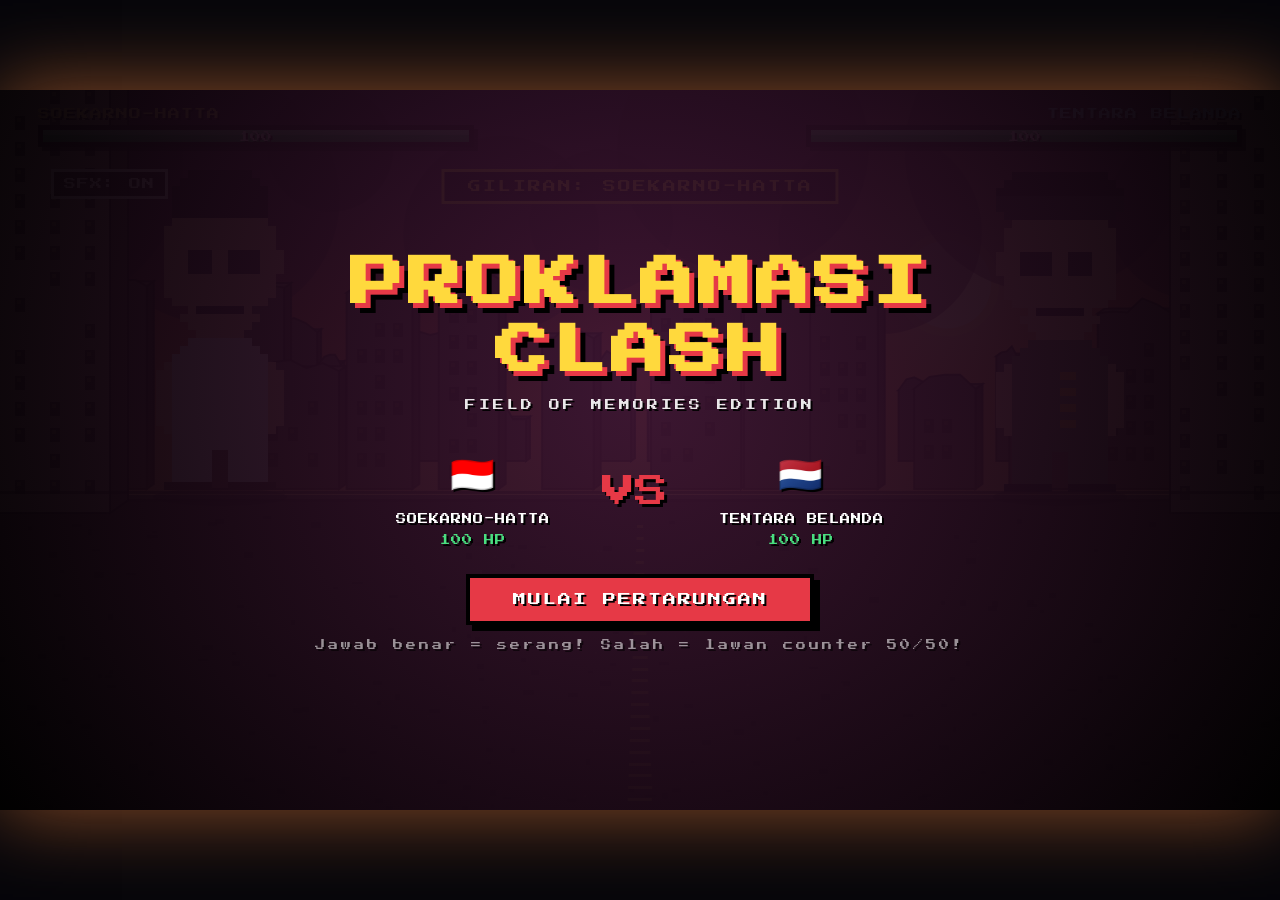
<file: index.html>
<!DOCTYPE html>
<html lang="id">
<head>
<meta charset="UTF-8">
<meta name="viewport" content="width=device-width, initial-scale=1.0">
<title>Proklamasi Clash v4</title>
<link rel="stylesheet" href="style.css">
</head>
<body>
<div id="wrap">
  <canvas id="cv" width="1280" height="720"></canvas>
  <div id="flashRed"></div>
  <div id="ui">
    <div class="hp-wrap p1"><div class="tag">SOEKARNO-HATTA</div><div class="bar-out"><div class="bar-in" id="hp1"></div><div class="hp-num" id="hp1n">100</div></div></div>
    <div class="hp-wrap p2"><div class="tag">TENTARA BELANDA</div><div class="bar-out"><div class="bar-in" id="hp2"></div><div class="hp-num" id="hp2n">100</div></div></div>
    <div id="turn" class="pulse">GILIRAN: SOEKARNO-HATTA</div>
    <div id="timer">15</div>
    <button id="muteBtn">SFX: ON</button>
    <div id="qPanel"><div id="qText"></div><div id="aGrid"></div></div>
    <div id="start">
      <h1>PROKLAMASI<br>CLASH</h1>
      <div class="sub">FIELD OF MEMORIES EDITION</div>
      <div class="vs-row">
        <div class="fgt"><span class="em">&#127470;&#127465;</span>SOEKARNO-HATTA<br><span class="hpnum">100 HP</span></div>
        <div class="vs-txt">VS</div>
        <div class="fgt"><span class="em">&#127475;&#127473;</span>TENTARA BELANDA<br><span class="hpnum">100 HP</span></div>
      </div>
      <button class="big-btn" id="startBtn">MULAI PERTARUNGAN</button>
      <div class="sub" style="opacity:.55;font-size:10px">Jawab benar = serang! Salah = lawan counter 50/50!</div>
    </div>
    <div id="over"><h2>PEMENANG</h2><div id="winName"></div><div id="winSub"></div><button class="y-btn" id="againBtn">MAIN LAGI</button></div>
  </div>
</div>
<script src="script.js"></script>
</body>
</html>
</file>
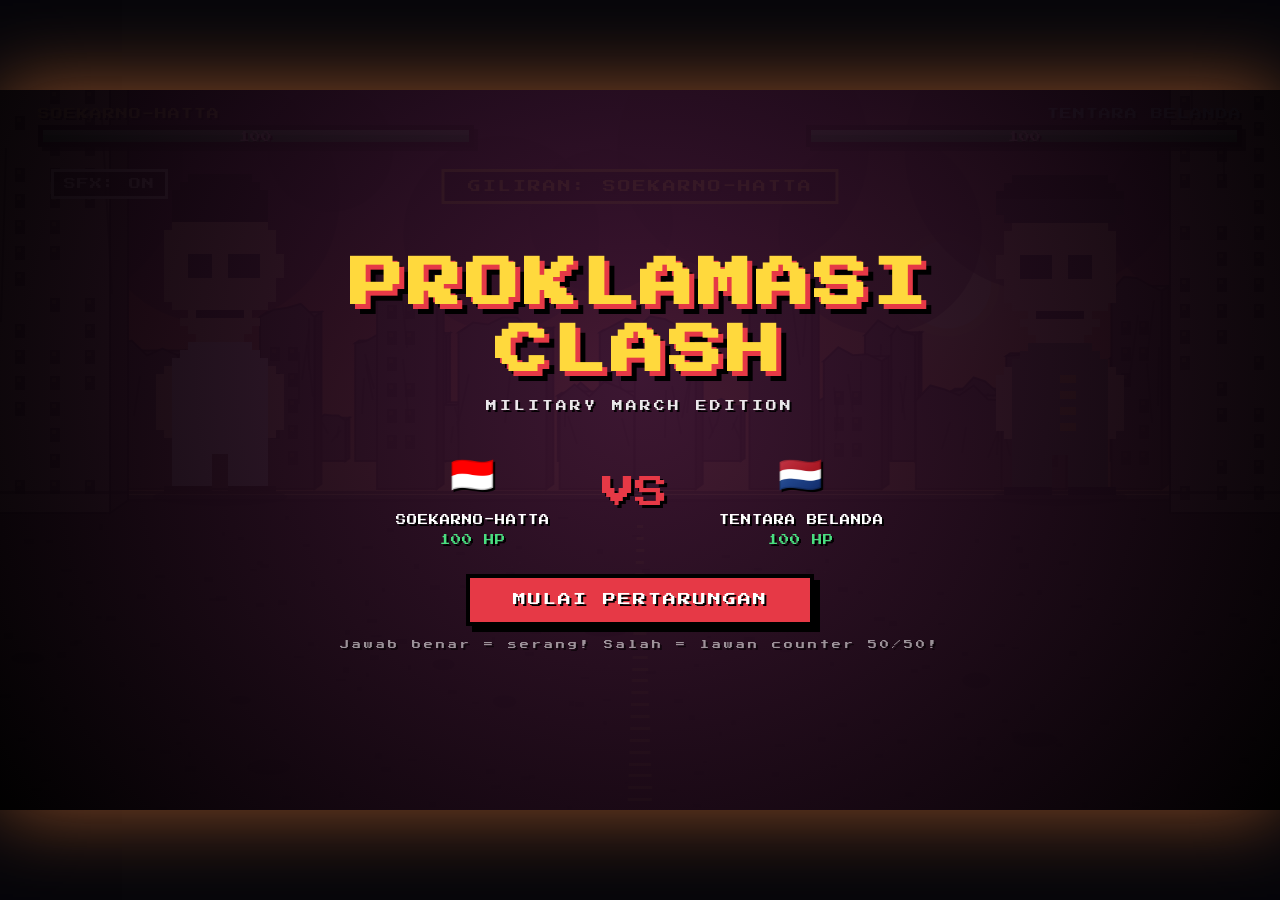
<file: Base.html>
<!DOCTYPE html>
<html lang="id">
<head>
<meta charset="UTF-8">
<title>Proklamasi Clash v3.1 - Military March</title>
<style>
@import url('https://fonts.googleapis.com/css2?family=Press+Start+2P&display=swap');
*{margin:0;padding:0;box-sizing:border-box;user-select:none;-webkit-tap-highlight-color:transparent}
html,body{height:100%;background:#05050a;overflow:hidden;font-family:'Press Start 2P',monospace;display:flex;align-items:center;justify-content:center}
#wrap{position:relative;width:min(100vw,calc(100vh*16/9));height:min(100vh,calc(100vw*9/16));background:#000;overflow:hidden;box-shadow:0 0 80px rgba(255,140,66,.55),inset 0 0 0 4px #000}
#cv{position:absolute;inset:0;width:100%;height:100%;image-rendering:pixelated}
#ui{position:absolute;inset:0;pointer-events:none;z-index:10}
.hp-wrap{position:absolute;top:2.5%;width:34%}
.hp-wrap.p1{left:3%}
.hp-wrap.p2{right:3%}
.tag{color:#fff;font-size:clamp(7px,.95vw,12px);text-shadow:2px 2px 0 #000;margin-bottom:5px;letter-spacing:1px}
.hp-wrap.p1 .tag{color:#FFE066}
.hp-wrap.p2 .tag{color:#87CEEB;text-align:right}
.bar-out{width:100%;height:clamp(16px,2.4vh,26px);background:#1a1a1a;border:clamp(3px,.4vw,5px) solid #000;box-shadow:4px 4px 0 rgba(0,0,0,.75),inset 0 0 0 2px #444;position:relative;overflow:hidden}
.bar-in{height:100%;width:100%;background:linear-gradient(to bottom,#4ade80,#22c55e 45%,#16a34a);transition:width .55s cubic-bezier(.4,0,.2,1);position:relative}
.bar-in::after{content:'';position:absolute;top:0;left:0;right:0;height:45%;background:rgba(255,255,255,.28)}
.bar-in.low{background:linear-gradient(to bottom,#f87171,#ef4444 45%,#dc2626)}
.hp-num{position:absolute;top:50%;left:50%;transform:translate(-50%,-50%);color:#fff;font-size:clamp(7px,.85vw,11px);text-shadow:2px 2px 0 #000;z-index:2}
#turn{position:absolute;top:11%;left:50%;transform:translateX(-50%);color:#FFD93D;font-size:clamp(7px,1vw,13px);text-shadow:3px 3px 0 #000;padding:clamp(5px,.9vh,11px) clamp(11px,1.8vw,24px);background:rgba(0,0,0,.82);border:3px solid #FFD93D;letter-spacing:2px;white-space:nowrap;transition:color .3s,border-color .3s}
@keyframes puls{0%,100%{transform:translateX(-50%) scale(1)}50%{transform:translateX(-50%) scale(1.05)}}
#turn.pulse{animation:puls 1s infinite}
#timer{position:absolute;top:11%;right:4%;color:#fff;font-size:clamp(9px,1.3vw,18px);text-shadow:3px 3px 0 #000;padding:6px 14px;background:rgba(0,0,0,.8);border:3px solid #fff;letter-spacing:2px;display:none}
#timer.active{display:block}
#timer.warn{color:#f87171;border-color:#f87171;animation:puls2 .5s infinite}
@keyframes puls2{0%,100%{transform:scale(1)}50%{transform:scale(1.12)}}
#muteBtn{position:absolute;top:11%;left:4%;background:rgba(0,0,0,.8);border:3px solid #fff;color:#fff;padding:6px 10px;font-family:inherit;font-size:clamp(8px,1vw,12px);cursor:pointer;pointer-events:auto;letter-spacing:1px;z-index:15}
#muteBtn.off{color:#666;border-color:#666}
#qPanel{position:absolute;bottom:3%;left:6%;right:6%;background:linear-gradient(to top,rgba(5,5,20,.985),rgba(5,5,20,.94));border:5px solid #FFD93D;padding:clamp(10px,1.6vh,18px) clamp(14px,2vw,26px);z-index:20;display:none;pointer-events:auto;box-shadow:0 -8px 24px rgba(0,0,0,.85),0 0 24px rgba(255,217,61,.35)}
#qPanel.on{display:block}
#qPanel.shake{animation:qshake .5s}
@keyframes qshake{0%,100%{transform:translateX(0)}20%{transform:translateX(-14px)}40%{transform:translateX(14px)}60%{transform:translateX(-10px)}80%{transform:translateX(10px)}}
#qText{color:#fff;font-size:clamp(10px,1.15vw,15px);line-height:1.8;margin-bottom:clamp(8px,1.3vh,14px);text-shadow:2px 2px 0 #000}
#aGrid{display:grid;grid-template-columns:1fr 1fr;gap:clamp(6px,.85vw,11px)}
.abtn{background:#2a2a4a;border:3px solid #555;color:#fff;padding:clamp(10px,1.5vh,16px) clamp(12px,1.4vw,20px);font-family:inherit;font-size:clamp(10px,1.15vw,15px);text-align:left;cursor:pointer;transition:all .12s;text-shadow:1px 1px 0 #000;box-shadow:4px 4px 0 rgba(0,0,0,.6);line-height:1.5;min-height:clamp(40px,5.5vh,58px)}
.abtn:hover:not(:disabled){background:#3a3a6a;border-color:#FFD93D;transform:translate(-2px,-2px);box-shadow:6px 6px 0 rgba(0,0,0,.6)}
.abtn:disabled{cursor:default}
.abtn.ok{background:#16a34a!important;border-color:#4ade80!important;box-shadow:0 0 22px rgba(74,222,128,.7)!important}
.abtn.no{background:#dc2626!important;border-color:#f87171!important}
#start{position:absolute;inset:0;background:radial-gradient(circle at 50% 40%,rgba(60,20,50,.94),rgba(0,0,0,.98));display:flex;flex-direction:column;align-items:center;justify-content:center;z-index:30;text-align:center;gap:clamp(8px,1.6vh,18px);pointer-events:auto;padding:20px}
#start h1{color:#FFD93D;font-size:clamp(22px,4.2vw,56px);letter-spacing:4px;text-shadow:5px 5px 0 #E63946,10px 10px 0 #000;line-height:1.25;animation:bob 2.2s ease-in-out infinite}
@keyframes bob{0%,100%{transform:translateY(0)}50%{transform:translateY(-8px)}}
.sub{color:#fff;font-size:clamp(7px,.85vw,11px);letter-spacing:3px;text-shadow:2px 2px 0 #000;opacity:.9}
.vs-row{display:flex;gap:clamp(20px,4vw,60px);align-items:center;margin:clamp(4px,1vh,12px) 0}
.vs-row .vs-txt{color:#E63946;font-size:clamp(18px,2.6vw,34px);text-shadow:3px 3px 0 #000;animation:shake .9s infinite}
@keyframes shake{0%,100%{transform:rotate(-6deg) scale(1)}50%{transform:rotate(6deg) scale(1.12)}}
.fgt{color:#fff;font-size:clamp(7px,.8vw,11px);line-height:2;text-shadow:2px 2px 0 #000;letter-spacing:1px}
.fgt .em{font-size:clamp(20px,2.8vw,36px);display:block;margin-bottom:4px}
.fgt .hpnum{color:#4ade80}
.big-btn,.y-btn{background:#E63946;border:4px solid #000;color:#fff;padding:clamp(11px,1.7vh,19px) clamp(22px,3.3vw,44px);font-family:inherit;font-size:clamp(9px,1.05vw,13px);cursor:pointer;letter-spacing:2px;box-shadow:6px 6px 0 #000;transition:all .12s;text-shadow:2px 2px 0 #000}
.big-btn:hover{transform:translate(-2px,-2px);box-shadow:8px 8px 0 #000;background:#f04a58}
#over{position:absolute;inset:0;background:rgba(0,0,0,.92);display:none;flex-direction:column;align-items:center;justify-content:center;z-index:40;text-align:center;gap:clamp(8px,1.6vh,20px);pointer-events:auto;padding:20px}
#over.on{display:flex}
#over h2{color:#FFD93D;font-size:clamp(14px,2vw,28px);letter-spacing:4px;text-shadow:4px 4px 0 #000;animation:bob 1.5s infinite}
#winName{color:#4ade80;font-size:clamp(18px,3vw,42px);letter-spacing:4px;text-shadow:4px 4px 0 #000;margin:clamp(4px,1vh,14px) 0}
#winSub{color:#fff;font-size:clamp(7px,.8vw,11px);letter-spacing:2px;text-shadow:2px 2px 0 #000;opacity:.85}
.y-btn{background:#FFD93D;color:#000}
.y-btn:hover{transform:translate(-2px,-2px);box-shadow:8px 8px 0 #000;background:#ffe066}
.dmg{position:absolute;color:#ff4444;font-size:clamp(18px,2.4vw,32px);font-weight:bold;text-shadow:3px 3px 0 #000,-1px -1px 0 #000;pointer-events:none;z-index:25;animation:flt 1.15s ease-out forwards;transform:translateX(-50%)}
@keyframes flt{0%{opacity:1;transform:translateX(-50%) translateY(0) scale(1) rotate(-8deg)}20%{transform:translateX(-50%) translateY(-24px) scale(1.4) rotate(6deg)}100%{opacity:0;transform:translateX(-50%) translateY(-120px) scale(1.5)}}
.fb{position:absolute;top:38%;left:50%;transform:translate(-50%,-50%);font-size:clamp(18px,2.4vw,34px);font-weight:bold;pointer-events:none;z-index:25;animation:fbp 1.35s ease-out forwards;letter-spacing:3px;text-shadow:4px 4px 0 #000;white-space:nowrap}
@keyframes fbp{0%{opacity:0;transform:translate(-50%,-50%) scale(.3) rotate(-10deg)}20%{opacity:1;transform:translate(-50%,-50%) scale(1.4) rotate(5deg)}100%{opacity:0;transform:translate(-50%,-50%) scale(1.5)}}
#flashRed{position:absolute;inset:0;background:#ff0000;opacity:0;pointer-events:none;z-index:22;transition:opacity .1s}
</style>
</head>
<body>
<div id="wrap">
  <canvas id="cv" width="1280" height="720"></canvas>
  <div id="flashRed"></div>
  <div id="ui">
    <div class="hp-wrap p1"><div class="tag">SOEKARNO-HATTA</div><div class="bar-out"><div class="bar-in" id="hp1"></div><div class="hp-num" id="hp1n">100</div></div></div>
    <div class="hp-wrap p2"><div class="tag">TENTARA BELANDA</div><div class="bar-out"><div class="bar-in" id="hp2"></div><div class="hp-num" id="hp2n">100</div></div></div>
    <div id="turn" class="pulse">GILIRAN: SOEKARNO-HATTA</div>
    <div id="timer">15</div>
    <button id="muteBtn">SFX: ON</button>
    <div id="qPanel"><div id="qText"></div><div id="aGrid"></div></div>
    <div id="start">
      <h1>PROKLAMASI<br>CLASH</h1>
      <div class="sub">MILITARY MARCH EDITION</div>
      <div class="vs-row">
        <div class="fgt"><span class="em">&#127470;&#127465;</span>SOEKARNO-HATTA<br><span class="hpnum">100 HP</span></div>
        <div class="vs-txt">VS</div>
        <div class="fgt"><span class="em">&#127475;&#127473;</span>TENTARA BELANDA<br><span class="hpnum">100 HP</span></div>
      </div>
      <button class="big-btn" id="startBtn">MULAI PERTARUNGAN</button>
      <div class="sub" style="opacity:.55;font-size:clamp(6px,.7vw,9px)">Jawab benar = serang! Salah = lawan counter 50/50!</div>
    </div>
    <div id="over"><h2>PEMENANG</h2><div id="winName"></div><div id="winSub"></div><button class="y-btn" id="againBtn">MAIN LAGI</button></div>
  </div>
</div>
<script>
/* ============ PIXEL DATA ============ */
const PAL={'.':null,'k':'#0a0a0a','K':'#2a2a2a','s':'#F5C28B','e':'#1a1a1a','w':'#FFFFFF','g':'#5B6E4A','G':'#2E3A22','y':'#D4A017','b':'#3A2410'};
const PIX_SOEK=["......kkkkkkkk......",".....kkkkkkkkkk.....","....kkkkkkkkkkkk....","....kkkkkkkkkkkk....","....kkkkkkkkkkkk....","....kkkkkkkkkkkk....","....ssssssssssss....","...ssssssssssssss...","...ssssssssssssss...","...ssssssssssssss...","...ssseeesseeeesss...","...ssseeesseeeesss...","...ssseeesseeeesss...","...ssssssssssssss...","...ssssssssssssss...","...ssssssssssssss...","....ssssssssssss....","......skkkkkks......",".....ssssssssss.....","......ssssssss......",".......ssssss.......","......wwwwwwww......",".....wwwwwwwwww.....","....wwwwwwwwwwww....","...swwwwwwwwwwwws...","..sswwwwwwwwwwwwss..","..sswwwwwwwwwwwwss..","..sswwwwwwwwwwwwss..","..sswwwwwwwwwwwwss..","..sswwwwwwwwwwwwss..","..sswwwwwwwwwwwwss..","..sswwwwwwwwwwwwss..","...swwwwwwwwwwwws...","....wwwwwwwwwwww....","....wwwwwwwwwwww....","....wwwww..wwwww....","....wwwww..wwwww....","....wwwww..wwwww....","....wwwww..wwwww....","...bbbbbb..bbbbbb..."];
const PIX_DUTCH=["....kkkkkkkkkkkk....","...kkkkkkkkkkkkkk...","..kkkkkkkkkkkkkkkk..","..KKKKKKKKKKKKKKKK..","..KKKKKKKKKKKKKKKK..","...KKKKKKKKKKKKKK...","....ssssssssssss....","...ssssssssssssss...","...ssssssssssssss...","...ssssssssssssss...","...ssseeesseeeesss...","...ssseeesseeeesss...","...ssseeesseeeesss...","...ssssssssssssss...","...ssssssssssssss...","...ssssssssssssss...","....ssssssssssss....","......skkkkkks......",".....ssssssssss.....","......ssssssss......",".......ssssss.......","......gggggggg......",".....gggggggggg.....","....gggggggggggg....","...sggggggggggggs...","..ssggggyyggggggss..","..ssggggggggggggss..","..ssggggyyggggggss..","..ssggggggggggggss..","..ssggggyyggggggss..","..ssggggggggggggss..","..ssggggyyggggggss..","...sggggggggggggs...","....gggggggggggg....","....gggggggggggg....","....ggggg..ggggg....","....ggggg..ggggg....","....ggggg..ggggg....","....ggggg..ggggg....","...kkkkkk..kkkkkk..."];

const QUESTIONS=[
{q:"Pancasila disahkan sebagai dasar negara Indonesia pada tanggal...",ok:"18 Agustus 1945",no:["17 Agustus 1945","1 Juni 1945","1 Oktober 1945"]},
{q:"Siapa yang mengusulkan nama 'Pancasila' pada sidang BPUPKI 1 Juni 1945?",ok:"Ir. Soekarno",no:["Moh. Yamin","Soepomo","Moh. Hatta"]},
{q:"BPUPKI adalah singkatan dari...",ok:"Badan Penyelidik Usaha Persiapan Kemerdekaan Indonesia",no:["Badan Pengurus Usaha Pembangunan Kemerdekaan Indonesia","Badan Penyelidik UUD Proklamasi Kemerdekaan Indonesia","Badan Pertimbangan Usul Presiden Kemerdekaan Indonesia"]},
{q:"Berapa jumlah sila dalam Pancasila?",ok:"5",no:["3","4","6"]},
{q:"Bunyi sila ke-3 Pancasila adalah...",ok:"Persatuan Indonesia",no:["Kemanusiaan yang adil dan beradab","Ketuhanan Yang Maha Esa","Keadilan sosial bagi seluruh rakyat Indonesia"]},
{q:"UUD 1945 disahkan sebagai konstitusi Indonesia pada tanggal...",ok:"18 Agustus 1945",no:["17 Agustus 1945","1 Juni 1945","22 Juni 1945"]},
{q:"Siapa presiden pertama Republik Indonesia?",ok:"Ir. Soekarno",no:["Moh. Hatta","Soeharto","B.J. Habibie"]},
{q:"Siapa wakil presiden pertama Republik Indonesia?",ok:"Moh. Hatta",no:["Adam Malik","Sri Sultan HB IX","Soeharto"]},
{q:"Semboyan bangsa Indonesia adalah...",ok:"Bhinneka Tunggal Ika",no:["Tut Wuri Handayani","Jalesveva Jayamahe","Rawe-rawe rantas"]},
{q:"Siapa yang membacakan teks Proklamasi Kemerdekaan?",ok:"Ir. Soekarno",no:["Moh. Hatta","Sayuti Melik","Ahmad Soebardjo"]},
{q:"Proklamasi Kemerdekaan dibacakan di...",ok:"Jl. Pegangsaan Timur No. 56",no:["Istana Merdeka","Jl. Menteng No. 31","Gedung Joang 45"]},
{q:"Amandemen UUD 1945 dilakukan sebanyak berapa kali?",ok:"4 kali",no:["2 kali","3 kali","5 kali"]},
{q:"Lembaga yang berwenang mengubah UUD 1945 adalah...",ok:"MPR",no:["DPR","Presiden","Mahkamah Konstitusi"]},
{q:"Sila ke-4 Pancasila dilambangkan dengan...",ok:"Kepala Banteng",no:["Pohon Beringin","Padi dan Kapas","Bintang"]},
{q:"Lambang sila pertama Pancasila adalah...",ok:"Bintang",no:["Rantai","Beringin","Banteng"]},
{q:"Trias Politika membagi kekuasaan negara menjadi...",ok:"3 cabang",no:["2 cabang","4 cabang","5 cabang"]},
{q:"Lembaga negara yang berwenang membuat undang-undang adalah...",ok:"DPR",no:["MPR","Presiden","MA"]},
{q:"HAM adalah singkatan dari...",ok:"Hak Asasi Manusia",no:["Hak Asasi Masyarakat","Hukum Asasi Manusia","Hubungan Antar Manusia"]},
{q:"Wawasan Nusantara adalah cara pandang bangsa Indonesia tentang...",ok:"Diri dan tanah airnya",no:["Dunia internasional","Perekonomian global","Kebudayaan asing"]},
{q:"Kedaulatan NKRI berada di tangan...",ok:"Rakyat",no:["Presiden","MPR","TNI"]},
{q:"Bunyi sila ke-5 Pancasila adalah...",ok:"Keadilan sosial bagi seluruh rakyat Indonesia",no:["Persatuan Indonesia","Kemanusiaan yang adil dan beradab","Ketuhanan Yang Maha Esa"]},
{q:"PPKI adalah singkatan dari...",ok:"Panitia Persiapan Kemerdekaan Indonesia",no:["Panitia Pengawas Kemerdekaan Indonesia","Panitia Pemilihan Kemerdekaan Indonesia","Panitia Pembela Kemerdekaan Indonesia"]},
{q:"Konstitusi pertama Indonesia adalah...",ok:"UUD 1945",no:["UUD RIS","UUDS 1950","Konstitusi RIS"]},
{q:"Pemilu pertama di Indonesia dilaksanakan pada tahun...",ok:"1955",no:["1945","1950","1960"]},
{q:"Bhinneka Tunggal Ika berasal dari bahasa...",ok:"Jawa Kuno",no:["Sanskerta","Melayu Kuno","Kawi Modern"]},
{q:"Siapa yang mengetik naskah Proklamasi Kemerdekaan?",ok:"Sayuti Melik",no:["Ahmad Soebardjo","Sukarni","B.M. Diah"]},
{q:"Naskah Proklamasi dirumuskan di rumah...",ok:"Laksamana Maeda",no:["Ir. Soekarno","Moh. Hatta","Ahmad Soebardjo"]},
{q:"Sidang pertama BPUPKI membahas tentang...",ok:"Dasar negara Indonesia",no:["Bentuk pemerintahan","Wilayah negara","Sistem ekonomi"]},
{q:"BPUPKI dibentuk oleh pemerintah...",ok:"Jepang",no:["Belanda","Inggris","Amerika"]},
{q:"Sila ke-2 Pancasila dilambangkan dengan...",ok:"Rantai",no:["Bintang","Beringin","Padi dan Kapas"]},
{q:"Bentuk negara Indonesia adalah...",ok:"Kesatuan (Unitaris)",no:["Serikat (Federal)","Konfederasi","Kerajaan"]},
{q:"Siapa yang pertama kali mengibarkan bendera Merah Putih setelah Proklamasi?",ok:"Latief Hendraningrat & Suhud",no:["Ir. Soekarno & Moh. Hatta","Sayuti Melik & Sukarni","Ahmad Soebardjo & B.M. Diah"]},
{q:"Makna alinea pertama Pembukaan UUD 1945 adalah...",ok:"Kemerdekaan adalah hak segala bangsa",no:["Tujuan negara Indonesia","Bentuk negara Indonesia","Dasar negara Indonesia"]},
{q:"Lembaga negara yang menguji undang-undang terhadap UUD adalah...",ok:"Mahkamah Konstitusi",no:["Mahkamah Agung","DPR","MPR"]},
{q:"Demokrasi Pancasila bersumber pada...",ok:"Nilai-nilai Pancasila",no:["Ideologi liberal","Ideologi komunis","Ideologi sosialis"]}
];

const cv=document.getElementById('cv'),ctx=cv.getContext('2d');
ctx.imageSmoothingEnabled=false;
const W=1280,H=720,GROUND_Y=Math.floor(H*0.56);

function makePixel(pixels,scale){
  const w=pixels[0].length*scale,h=pixels.length*scale;
  const c=document.createElement('canvas');c.width=w;c.height=h;
  const cx=c.getContext('2d');cx.imageSmoothingEnabled=false;
  for(let y=0;y<pixels.length;y++)for(let x=0;x<pixels[y].length;x++){
    const col=PAL[pixels[y][x]];
    if(col){cx.fillStyle=col;cx.fillRect(x*scale,y*scale,scale,scale);}
  }
  return c;
}
function flipCanvas(src){
  const c=document.createElement('canvas');c.width=src.width;c.height=src.height;
  const cx=c.getContext('2d');cx.imageSmoothingEnabled=false;
  cx.translate(src.width,0);cx.scale(-1,1);cx.drawImage(src,0,0);return c;
}
const SCL=8;
const SOEK_IMG=makePixel(PIX_SOEK,SCL),DUTCH_IMG=flipCanvas(makePixel(PIX_DUTCH,SCL));
const SOEK_W=SOEK_IMG.width,SOEK_H=SOEK_IMG.height,DUTCH_W=DUTCH_IMG.width,DUTCH_H=DUTCH_IMG.height;
const SOEK_X=140,DUTCH_X=W-140-DUTCH_W,SOEK_Y=GROUND_Y-SOEK_H,DUTCH_Y=GROUND_Y-DUTCH_H;

/* ====================================================
   AUDIO ENGINE — MILITARY MARCH
   ==================================================== */
let AC=null,musicOn=false,sfxOn=true,masterGain=null,musicGain=null;
let melodyNextTime=0,melodyIdx=0,marchNextBeat=0,marchBeatCount=0;
let melodyTimeout=null,drumTimeout=null;
const MARCH_BEAT=0.5;
const SCALE={'E4':329.63,'Fs4':369.99,'G3':196.00,'A3':220.00,'B3':246.94,'C4':261.63,'D4':293.66,'G4':392.00,'A4':440.00,'B4':493.88,'C5':523.25,'D5':587.33,'E5':659.25,'Fs5':739.99,'G5':783.99};
const MARCH_NOTES=[
['G4',1],['G4',1],['A4',1],['B4',1],['C5',2],['B4',1],['A4',1],['B4',1],['A4',1],['G4',2],['A4',4],
['D5',1],['C5',1],['B4',1],['A4',1],['G4',2],['A4',2],['B4',1],['C5',1],['D5',2],['G4',4],
['G4',1],['G4',1],['A4',1],['B4',1],['C5',2],['B4',1],['A4',1],['B4',1],['A4',1],['G4',2],['A4',4],
['D5',1],['C5',1],['B4',1],['A4',1],['G4',2],['A4',2],['B4',1],['C5',1],['D5',2],['G4',4],
['D5',1],['D5',1],['E5',1],['Fs5',1],['G5',2],['Fs5',1],['E5',1],['Fs5',1],['E5',1],['D5',1],['C5',1],['D5',4],
['E5',1],['D5',1],['C5',1],['B4',1],['C5',2],['D5',2],['E5',1],['D5',1],['C5',1],['B4',1],['G4',4],
['G4',1],['G4',1],['A4',1],['B4',1],['C5',2],['B4',1],['A4',1],['B4',1],['A4',1],['G4',2],['A4',4],
['D5',1],['C5',1],['B4',1],['A4',1],['G4',2],['A4',2],['B4',1],['C5',1],['D5',2],['G4',4]
];
const THIRD_BELOW={'G4':'E4','A4':'Fs4','B4':'G4','C5':'A4','D5':'B4','E5':'C5','Fs5':'D5','G5':'E5'};

function initAudio(){
  if(AC)return;
  try{AC=new(window.AudioContext||window.webkitAudioContext)();}catch(e){return;}
  masterGain=AC.createGain();masterGain.gain.value=0.9;masterGain.connect(AC.destination);
  musicGain=AC.createGain();musicGain.gain.value=0.55;musicGain.connect(masterGain);
}
function tone(freq,dur,start,type,vol,dest){
  if(!AC)return;
  const o=AC.createOscillator(),g=AC.createGain();
  o.type=type||'square';o.frequency.value=freq;
  g.gain.setValueAtTime(0,start);
  g.gain.linearRampToValueAtTime(vol,start+0.015);
  g.gain.setValueAtTime(vol,start+dur*0.7);
  g.gain.exponentialRampToValueAtTime(0.001,start+dur);
  o.connect(g);g.connect(dest||musicGain);
  o.start(start);o.stop(start+dur+0.05);
}
function playKick(t,vol){
  if(!AC)return;
  const o=AC.createOscillator(),g=AC.createGain();
  o.type='sine';
  o.frequency.setValueAtTime(160,t);
  o.frequency.exponentialRampToValueAtTime(38,t+0.14);
  g.gain.setValueAtTime(vol||0.28,t);
  g.gain.exponentialRampToValueAtTime(0.001,t+0.24);
  o.connect(g);g.connect(musicGain);
  o.start(t);o.stop(t+0.26);
}
function playSnare(t,vol,decay){
  if(!AC)return;
  const dur=decay||0.15;
  const buf=AC.createBuffer(1,Math.floor(AC.sampleRate*dur),AC.sampleRate);
  const data=buf.getChannelData(0);
  for(let i=0;i<data.length;i++)data[i]=(Math.random()*2-1)*Math.pow(1-i/data.length,2);
  const src=AC.createBufferSource();src.buffer=buf;
  const filter=AC.createBiquadFilter();
  filter.type='bandpass';filter.frequency.value=2200;filter.Q.value=0.85;
  const g=AC.createGain();g.gain.value=vol||0.1;
  src.connect(filter);filter.connect(g);g.connect(musicGain);
  src.start(t);
}
function playCymbal(t){
  if(!AC)return;
  const dur=0.45;
  const buf=AC.createBuffer(1,Math.floor(AC.sampleRate*dur),AC.sampleRate);
  const data=buf.getChannelData(0);
  for(let i=0;i<data.length;i++)data[i]=(Math.random()*2-1)*Math.pow(1-i/data.length,2.5);
  const src=AC.createBufferSource();src.buffer=buf;
  const filter=AC.createBiquadFilter();
  filter.type='highpass';filter.frequency.value=4200;
  const g=AC.createGain();g.gain.value=0.085;
  src.connect(filter);filter.connect(g);g.connect(musicGain);
  src.start(t);
}
function playWhistle(t){
  if(!AC)return;
  const freqs=[1750,1950,2200];
  freqs.forEach(f=>{
    const o=AC.createOscillator(),g=AC.createGain();
    o.type='sine';
    o.frequency.setValueAtTime(f,t);
    o.frequency.exponentialRampToValueAtTime(f*1.12,t+0.1);
    o.frequency.setValueAtTime(f*1.15,t+0.18);
    o.frequency.exponentialRampToValueAtTime(f*0.94,t+0.5);
    const lfo=AC.createOscillator(),lg=AC.createGain();
    lfo.frequency.value=22;lg.gain.value=55;
    lfo.connect(lg);lg.connect(o.frequency);
    g.gain.setValueAtTime(0,t);
    g.gain.linearRampToValueAtTime(0.042,t+0.03);
    g.gain.setValueAtTime(0.042,t+0.4);
    g.gain.exponentialRampToValueAtTime(0.001,t+0.55);
    o.connect(g);g.connect(musicGain);
    o.start(t);o.stop(t+0.6);
    lfo.start(t);lfo.stop(t+0.6);
  });
}
function playShout(t){
  if(!AC)return;
  const voices=[{f:145,type:'sawtooth',vol:0.06},{f:185,type:'square',vol:0.05},{f:225,type:'sawtooth',vol:0.045},{f:280,type:'square',vol:0.035},{f:370,type:'sawtooth',vol:0.03},{f:95,type:'triangle',vol:0.055}];
  voices.forEach(v=>{
    const o=AC.createOscillator(),g=AC.createGain();
    o.type=v.type;
    o.frequency.setValueAtTime(v.f*1.12,t);
    o.frequency.exponentialRampToValueAtTime(v.f*0.84,t+0.5);
    const lfo=AC.createOscillator(),lg=AC.createGain();
    lfo.frequency.value=6.5;lg.gain.value=5;
    lfo.connect(lg);lg.connect(o.frequency);
    g.gain.setValueAtTime(0,t);
    g.gain.linearRampToValueAtTime(v.vol,t+0.03);
    g.gain.setValueAtTime(v.vol,t+0.35);
    g.gain.exponentialRampToValueAtTime(0.001,t+0.62);
    o.connect(g);g.connect(musicGain);
    o.start(t);o.stop(t+0.65);
    lfo.start(t);lfo.stop(t+0.65);
  });
}
function scheduleMelody(){
  if(!musicOn||!AC)return;
  const now=AC.currentTime;
  while(melodyNextTime<now+0.5){
    const [noteName,beats]=MARCH_NOTES[melodyIdx%MARCH_NOTES.length];
    const durSec=beats*MARCH_BEAT;
    if(noteName!=='rest'){
      const freq=SCALE[noteName];
      tone(freq,durSec*0.92,melodyNextTime,'square',0.055);
      const h=THIRD_BELOW[noteName];
      if(h&&SCALE[h])tone(SCALE[h],durSec*0.92,melodyNextTime,'triangle',0.042);
      tone(freq/4,durSec*1.15,melodyNextTime,'sine',0.1);
      tone(freq/4,durSec*1.15,melodyNextTime,'triangle',0.045);
    }
    melodyNextTime+=durSec;melodyIdx++;
  }
  melodyTimeout=setTimeout(scheduleMelody,100);
}
function scheduleDrums(){
  if(!musicOn||!AC)return;
  const now=AC.currentTime;
  while(marchNextBeat<now+0.5){
    const t=marchNextBeat;
    const beat=marchBeatCount%4;
    const sectionBar=Math.floor(marchBeatCount/4)%32;
    if(beat===0||beat===2)playKick(t);
    if(beat===1||beat===3)playSnare(t,0.11);
    if(beat===3&&(sectionBar%4===3)){
      playSnare(t+MARCH_BEAT*0.5,0.075,0.09);
      playSnare(t+MARCH_BEAT*0.75,0.085,0.09);
    }
    if(beat===0&&sectionBar%8===0)playCymbal(t);
    if(beat===0&&sectionBar===16){playWhistle(t-0.05);playShout(t+0.4);}
    if(beat===0&&sectionBar===0&&marchBeatCount>0){playShout(t+0.05);}
    marchNextBeat+=MARCH_BEAT;
    marchBeatCount++;
  }
  drumTimeout=setTimeout(scheduleDrums,100);
}
function startMusic(){
  if(!AC||musicOn)return;
  musicOn=true;
  const start=AC.currentTime+0.15;
  melodyNextTime=start;marchNextBeat=start;melodyIdx=0;marchBeatCount=0;
  scheduleMelody();scheduleDrums();
}
function stopMusic(){
  musicOn=false;
  if(melodyTimeout)clearTimeout(melodyTimeout);
  if(drumTimeout)clearTimeout(drumTimeout);
}

/* ============ SFX ============ */
function beep(freq,dur,type,vol,slide){
  if(!AC||!sfxOn)return;
  const t=AC.currentTime;
  const o=AC.createOscillator(),g=AC.createGain();
  o.type=type||'square';o.frequency.setValueAtTime(freq,t);
  if(slide)o.frequency.exponentialRampToValueAtTime(Math.max(40,freq+slide),t+dur);
  g.gain.setValueAtTime(vol,t);g.gain.exponentialRampToValueAtTime(0.001,t+dur);
  o.connect(g);g.connect(masterGain);o.start(t);o.stop(t+dur+0.02);
}
const SFX={
  correct(){beep(880,.09,'square',.15);setTimeout(()=>beep(1100,.09,'square',.15),70);setTimeout(()=>beep(1320,.14,'square',.14),150);},
  wrong(){if(!AC||!sfxOn)return;const t=AC.currentTime;for(let i=0;i<4;i++){const o=AC.createOscillator(),g=AC.createGain();o.type='sawtooth';o.frequency.value=90+i*18;g.gain.setValueAtTime(.14,t);g.gain.exponentialRampToValueAtTime(.001,t+.55);o.connect(g);g.connect(masterGain);o.start(t);o.stop(t+.6);}},
  hit(){beep(140,.12,'square',.2,-80);setTimeout(()=>beep(80,.22,'sawtooth',.18,-30),80);},
  counter(){beep(600,.08,'square',.16);setTimeout(()=>beep(500,.08,'square',.16),70);setTimeout(()=>beep(400,.08,'square',.16),140);setTimeout(()=>beep(300,.15,'sawtooth',.18,-100),210);},
  click(){beep(600,.05,'square',.1);},
  win(){[523,659,784,1046,1318].forEach((f,i)=>setTimeout(()=>beep(f,.16,'square',.16),i*110));},
  lose(){[400,340,280,200,140].forEach((f,i)=>setTimeout(()=>beep(f,.24,'sawtooth',.14,-50),i*170));},
  ko(){if(!AC||!sfxOn)return;const t=AC.currentTime;
    const o=AC.createOscillator(),g=AC.createGain();
    o.type='sawtooth';o.frequency.setValueAtTime(300,t);
    o.frequency.exponentialRampToValueAtTime(1200,t+0.35);
    o.frequency.setValueAtTime(1200,t+0.9);
    o.frequency.exponentialRampToValueAtTime(120,t+1.7);
    const lfo=AC.createOscillator(),lg=AC.createGain();
    lfo.type='sine';lfo.frequency.value=22;lg.gain.value=60;
    lfo.connect(lg);lg.connect(o.frequency);
    g.gain.setValueAtTime(0,t);
    g.gain.linearRampToValueAtTime(0.3,t+0.05);
    g.gain.setValueAtTime(0.3,t+1.1);
    g.gain.exponentialRampToValueAtTime(0.001,t+1.7);
    o.connect(g);g.connect(masterGain);o.start(t);o.stop(t+1.75);
    lfo.start(t);lfo.stop(t+1.75);
    const b=AC.createOscillator(),bg=AC.createGain();
    b.type='sine';b.frequency.setValueAtTime(70,t);
    b.frequency.exponentialRampToValueAtTime(25,t+1.6);
    bg.gain.setValueAtTime(0.22,t);bg.gain.exponentialRampToValueAtTime(0.001,t+1.7);
    b.connect(bg);bg.connect(masterGain);b.start(t);b.stop(t+1.75);
  }
};

/* ============ BACKGROUND ============ */
let bgSeed=987654;
function rng(){bgSeed=(bgSeed*9301+49297)%233280;return bgSeed/233280;}
let bgCache=null;
function px(c,x,y,w,h,color){c.fillStyle=color;c.fillRect(Math.round(x),Math.round(y),Math.round(w),Math.round(h));}
function drawPixelBuilding(c,x,baseY,w,h,depth,lightness,windows){
  const colTop=lightness>0.7?'#B5A48A':lightness>0.4?'#8E7F68':'#5C5243';
  const colFront=lightness>0.7?'#9B8A72':lightness>0.4?'#7A6D5C':'#4A4238';
  const colSide=lightness>0.7?'#4E4234':lightness>0.4?'#3E3428':'#28221A';
  const outline='rgba(0,0,0,.85)';
  const topY=baseY-h;
  c.fillStyle=colSide;c.beginPath();
  c.moveTo(x+w,topY);c.lineTo(x+w+depth,topY-depth*0.7);
  c.lineTo(x+w+depth,baseY-depth*0.7);c.lineTo(x+w,baseY);c.closePath();c.fill();
  c.strokeStyle=outline;c.lineWidth=2;c.stroke();
  c.fillStyle=colTop;c.beginPath();
  c.moveTo(x,topY);c.lineTo(x+w,topY);c.lineTo(x+w+depth,topY-depth*0.7);c.lineTo(x+depth,topY-depth*0.7);
  c.closePath();c.fill();c.strokeStyle=outline;c.stroke();
  c.fillStyle=colFront;
  const segs=Math.max(4,Math.floor(w/14));
  const topProfile=[];
  for(let i=0;i<=segs;i++){const isEdge=i===0||i===segs;topProfile.push(isEdge?0:-Math.floor(rng()*16));}
  c.beginPath();c.moveTo(x,baseY);
  for(let i=0;i<=segs;i++){const pxx=x+(i/segs)*w;const pyy=topY+topProfile[i];c.lineTo(pxx,pyy);}
  c.lineTo(x+w,baseY);c.closePath();c.fill();c.strokeStyle=outline;c.stroke();
  if(windows){
    const winCol=lightness>0.5?'rgba(255,220,120,.35)':'rgba(255,180,80,.18)';
    const winDark='rgba(0,0,0,.7)';
    const stepX=Math.max(18,Math.floor(w/4));
    for(let wy=topY+30;wy<baseY-20;wy+=26){
      for(let wx=x+10;wx<x+w-16;wx+=stepX){
        if(rng()>0.25){px(c,wx,wy,10,14,winDark);px(c,wx+2,wy+2,4,4,winCol);}
      }
    }
  }
  const cracks=Math.floor(rng()*4)+2;
  c.strokeStyle='rgba(0,0,0,.55)';c.lineWidth=2;
  for(let i=0;i<cracks;i++){
    const cx=x+rng()*w,cy=topY+rng()*h*0.4;
    c.beginPath();c.moveTo(Math.round(cx),Math.round(cy));
    c.lineTo(Math.round(cx+(rng()-0.5)*20),Math.round(cy+h*0.3));c.stroke();
  }
}
function buildBackground(){
  bgCache=document.createElement('canvas');bgCache.width=W;bgCache.height=H;
  const c=bgCache.getContext('2d');c.imageSmoothingEnabled=false;
  bgSeed=987654;
  const sky=c.createLinearGradient(0,0,0,GROUND_Y);
  sky.addColorStop(0,'#3A1F42');sky.addColorStop(0.28,'#7B3D5A');sky.addColorStop(0.55,'#C25A3D');sky.addColorStop(0.78,'#E8894A');sky.addColorStop(1,'#FFC27A');
  c.fillStyle=sky;c.fillRect(0,0,W,GROUND_Y+2);
  const sx=W*0.74,sy=H*0.27;
  const glow=c.createRadialGradient(sx,sy,10,sx,sy,220);
  glow.addColorStop(0,'rgba(255,240,180,.95)');glow.addColorStop(0.4,'rgba(255,190,100,.55)');glow.addColorStop(1,'rgba(255,150,60,0)');
  c.fillStyle=glow;c.fillRect(sx-240,sy-240,480,480);
  c.fillStyle='#FFF2B8';c.beginPath();c.arc(sx,sy,44,0,Math.PI*2);c.fill();
  c.fillStyle='#FFD37A';c.beginPath();c.arc(sx,sy,52,0,Math.PI*2);c.fill();
  c.fillStyle='#FFF2B8';c.beginPath();c.arc(sx,sy,44,0,Math.PI*2);c.fill();
  c.fillStyle='rgba(50,20,40,.5)';
  for(let i=0;i<9;i++){const cx=(i/9)*W+rng()*80,cy=H*0.08+rng()*90,r=50+rng()*100;c.beginPath();c.arc(cx,cy,r,0,Math.PI*2);c.fill();}
  const farY=GROUND_Y-40;
  for(let i=0;i<26;i++){const bx=(i/26)*W+rng()*30,bw=20+rng()*35,bh=40+rng()*90;drawPixelBuilding(c,bx,farY+8,bw,bh,4,0.15,false);}
  const midY=GROUND_Y-10;
  for(let i=0;i<14;i++){const bx=(i/14)*W+rng()*40-20,bw=45+rng()*50,bh=80+rng()*140;drawPixelBuilding(c,bx,midY+6,bw,bh,7,0.4,rng()>0.4);}
  const hz=c.createLinearGradient(0,GROUND_Y-100,0,GROUND_Y);
  hz.addColorStop(0,'rgba(220,120,60,.0)');hz.addColorStop(1,'rgba(200,100,50,.35)');
  c.fillStyle=hz;c.fillRect(0,GROUND_Y-100,W,100);
  const rTop=GROUND_Y+2,rBot=H;
  const roadGrad=c.createLinearGradient(0,rTop,0,rBot);
  roadGrad.addColorStop(0,'#3A2C22');roadGrad.addColorStop(0.4,'#4A3A2C');roadGrad.addColorStop(1,'#2A1E15');
  c.fillStyle=roadGrad;c.fillRect(0,rTop,W,rBot-rTop);
  c.fillStyle='#5A4838';c.fillRect(0,rTop,W,4);
  c.fillStyle='#2A1E15';c.fillRect(0,rTop+4,W,3);
  c.fillStyle='rgba(0,0,0,.5)';
  for(let i=0;i<200;i++){const rx=rng()*W,ry=rTop+20+rng()*(rBot-rTop-20);const sw=3+rng()*8,sh=2+rng()*4;c.fillRect(Math.round(rx),Math.round(ry),Math.round(sw),Math.round(sh));}
  c.fillStyle='rgba(255,200,140,.1)';
  for(let i=0;i<60;i++){const rx=rng()*W,ry=rTop+40+rng()*(rBot-rTop-40);c.fillRect(Math.round(rx),Math.round(ry),2,2);}
  c.fillStyle='rgba(220,190,60,.55)';
  for(let i=0;i<24;i++){const dy=rTop+30+i*((rBot-rTop-30)/24);const dw=6+i*0.8;c.fillRect((W/2)-dw/2,Math.round(dy),Math.round(dw),3);}
  c.fillStyle='rgba(0,0,0,.6)';
  for(let i=0;i<8;i++){const hx=rng()*W,hy=rTop+50+rng()*(rBot-rTop-80);c.beginPath();c.ellipse(hx,hy,10+rng()*14,4+rng()*4,0,0,Math.PI*2);c.fill();}
  drawPixelBuilding(c,-30,GROUND_Y+20,140,GROUND_Y+180,18,0.85,true);
  drawPixelBuilding(c,W-110,GROUND_Y+20,150,GROUND_Y+200,20,0.85,true);
  c.fillStyle='rgba(0,0,0,.6)';c.fillRect(0,GROUND_Y-2,W,3);
}

/* ============ ANIMATED ELEMENTS ============ */
const planes=[],airBullets=[],explosions=[];
function spawnPlanePair(){
  const dir=Math.random()<0.5?1:-1;
  const y=80+Math.random()*140;
  const hue=Math.random()<0.5?'#3A4A38':'#5A3A2A';
  const p1={x:dir===1?-60:W+60,y:y,vx:dir*1.6,vy:0,dir:dir,type:'patrol',target:null,timer:0,color:hue,prop:0,alive:true,hitTimer:0,roll:0};
  planes.push(p1);
  if(Math.random()<0.65){
    const offset=100+Math.random()*80;
    const p2={x:p1.x-dir*offset,y:y+(Math.random()-0.5)*60,vx:dir*2.2,vy:0,dir:dir,type:'chase',target:p1,timer:0,color:'#5A3A2A',prop:0,alive:true,hitTimer:0,roll:0};
    planes.push(p2);p1.chaser=p2;
  }
}
function spawnAirBullet(from,to){
  const ang=Math.atan2(to.y-from.y,to.x-from.x);
  const speed=8+Math.random()*2;
  airBullets.push({x:from.x,y:from.y,vx:Math.cos(ang)*speed,vy:Math.sin(ang)*speed,life:2.2});
}
function spawnMushroom(x,groundY,behind){
  explosions.push({x,y:groundY,t:0,dur:2.6,behind:behind,baseY:groundY});
}
function drawPlane(p){
  ctx.save();ctx.globalAlpha=0.78;
  ctx.translate(Math.round(p.x),Math.round(p.y));
  if(p.dir===-1)ctx.scale(-1,1);
  if(p.roll)ctx.rotate(p.roll);
  ctx.globalAlpha=0.2;ctx.fillStyle='#000';ctx.beginPath();ctx.ellipse(0,28,24,4,0,0,Math.PI*2);ctx.fill();
  ctx.globalAlpha=0.78;
  ctx.fillStyle=p.color;ctx.fillRect(-22,-4,44,8);
  ctx.fillStyle='#1A1A1A';ctx.fillRect(-22,-5,44,2);ctx.fillRect(-22,3,44,2);
  ctx.fillStyle=p.color;ctx.fillRect(20,-3,6,6);
  ctx.fillStyle='#0A0A0A';ctx.fillRect(24,-3,3,6);
  ctx.fillStyle='#7BC5E0';ctx.fillRect(2,-10,10,6);
  ctx.fillStyle='#0A0A0A';ctx.fillRect(2,-11,10,1);
  ctx.fillStyle=p.color;ctx.fillRect(-10,-11,18,4);
  ctx.fillStyle='#1A1A1A';ctx.fillRect(-10,-12,18,1);
  ctx.fillStyle=p.color;ctx.fillRect(-10,3,18,5);
  ctx.fillStyle='#1A1A1A';ctx.fillRect(-10,8,18,1);
  ctx.fillStyle=p.color;ctx.fillRect(-26,-12,6,8);
  ctx.fillStyle='#1A1A1A';ctx.fillRect(-26,-13,6,1);
  ctx.save();ctx.translate(28,0);ctx.rotate(p.prop*4);
  ctx.fillStyle='rgba(30,30,30,.85)';ctx.fillRect(-1,-11,2,22);ctx.restore();
  if(p.hitTimer>0){
    ctx.globalAlpha=0.6;
    for(let i=0;i<4;i++){const sy=i*6;ctx.fillStyle='rgba(60,60,60,'+(0.5-i*0.1)+')';ctx.fillRect(-20-sy,-2+Math.sin(p.prop*3+i)*2,6,6);}
  }
  ctx.restore();
}
function drawAirBullet(b){
  ctx.save();ctx.globalAlpha=0.7;
  ctx.shadowColor='#FFD93D';ctx.shadowBlur=14;
  ctx.fillStyle='#FFE066';
  const ang=Math.atan2(b.vy,b.vx);
  ctx.translate(Math.round(b.x),Math.round(b.y));ctx.rotate(ang);
  ctx.fillRect(-4,-1.5,8,3);
  ctx.fillStyle='#FFFFFF';ctx.fillRect(-3,-1,6,2);
  ctx.shadowBlur=0;ctx.globalAlpha=0.35;ctx.fillStyle='#FFD93D';
  ctx.fillRect(-12,-1,12,2);
  ctx.restore();
}
function updatePlanes(dt){
  const dtSec=dt/1000;
  for(let i=planes.length-1;i>=0;i--){
    const p=planes[i];
    if(!p.alive){p.vy+=0.35;p.x+=p.vx;p.y+=p.vy;p.roll=(p.roll||0)+0.08;if(p.y>GROUND_Y+20){spawnMushroom(p.x,GROUND_Y,false);planes.splice(i,1);}continue;}
    p.prop+=0.3;
    if(p.hitTimer>0){p.hitTimer-=dtSec;if(p.hitTimer<=0){p.alive=false;p.vy=1;p.vx=p.dir*1.5;}continue;}
    if(p.type==='chase'&&p.target&&p.target.alive){
      const dx=p.target.x-p.x,dy=p.target.y-p.y,dist=Math.hypot(dx,dy);
      const dVx=(dx/dist)*2.4,dVy=(dy/dist)*2.4;
      p.vx+=(dVx-p.vx)*0.05;p.vy+=(dVy-p.vy)*0.05;p.timer+=dt;
      if(p.timer>1100&&Math.abs(dy)<40){p.timer=0;spawnAirBullet({x:p.x,y:p.y},{x:p.target.x,y:p.target.y});}
    }else{p.vy=Math.sin(performance.now()/900+p.x*0.01)*0.4;p.timer+=dt;}
    p.x+=p.vx;p.y+=p.vy;
    if(p.y<40)p.vy=Math.abs(p.vy);
    if(p.y>GROUND_Y-80)p.vy=-Math.abs(p.vy);
    if(p.x<-200||p.x>W+200)planes.splice(i,1);
  }
  for(let i=airBullets.length-1;i>=0;i--){
    const b=airBullets[i];b.x+=b.vx;b.y+=b.vy;b.life-=dtSec;
    if(b.life<=0||b.x<-50||b.x>W+50||b.y<-50||b.y>H+50){airBullets.splice(i,1);continue;}
    for(const p of planes){
      if(!p.alive||p.hitTimer>0)continue;
      if(Math.abs(b.x-p.x)<22&&Math.abs(b.y-p.y)<10){p.hitTimer=1.2;airBullets.splice(i,1);break;}
    }
  }
  for(let i=explosions.length-1;i>=0;i--){explosions[i].t+=dtSec;if(explosions[i].t>explosions[i].dur)explosions.splice(i,1);}
}
function drawMushroom(e){
  const t=e.t/e.dur,rise=Math.min(1,t*2.2);
  const fade=t<0.15?t/0.15:(t>0.7?1-(t-0.7)/0.3:1);
  const dist=1-(e.y/H);
  const baseOp=(e.behind?0.45:0.85)*(0.5+dist*0.5);
  const op=baseOp*fade;
  const size=(60+180*rise)*(e.behind?0.7:1);
  ctx.save();ctx.globalAlpha=op;ctx.translate(e.x,e.baseY);
  ctx.strokeStyle='rgba(255,200,120,.7)';ctx.lineWidth=3;
  ctx.beginPath();ctx.ellipse(0,0,size*1.4,size*0.25,0,0,Math.PI*2);ctx.stroke();
  ctx.strokeStyle='rgba(255,120,40,.4)';
  ctx.beginPath();ctx.ellipse(0,0,size*1.9,size*0.32,0,0,Math.PI*2);ctx.stroke();
  const gg=ctx.createRadialGradient(0,0,5,0,0,size*1.6);
  gg.addColorStop(0,'rgba(255,220,140,.85)');gg.addColorStop(0.4,'rgba(255,140,60,.5)');gg.addColorStop(1,'rgba(180,40,20,0)');
  ctx.fillStyle=gg;ctx.beginPath();ctx.ellipse(0,0,size*1.6,size*0.4,0,0,Math.PI*2);ctx.fill();
  const stemW=size*0.55,stemH=size*2.2*rise;
  const stemGrad=ctx.createLinearGradient(0,-stemH,0,0);
  stemGrad.addColorStop(0,'rgba(255,240,180,.9)');stemGrad.addColorStop(0.5,'rgba(255,180,80,.85)');stemGrad.addColorStop(1,'rgba(220,80,30,.7)');
  ctx.fillStyle=stemGrad;ctx.beginPath();
  ctx.moveTo(-stemW/2,0);ctx.lineTo(-stemW/2*0.7,-stemH);ctx.lineTo(stemW/2*0.7,-stemH);ctx.lineTo(stemW/2,0);ctx.closePath();ctx.fill();
  const capY=-stemH,capW=size*2.6*rise,capH=size*1.5*rise;
  const capGrad=ctx.createRadialGradient(0,capY,5,0,capY,capW);
  capGrad.addColorStop(0,'rgba(255,240,180,.95)');capGrad.addColorStop(0.35,'rgba(255,160,60,.9)');capGrad.addColorStop(0.7,'rgba(200,70,30,.75)');capGrad.addColorStop(1,'rgba(80,30,20,0)');
  ctx.fillStyle=capGrad;ctx.beginPath();ctx.ellipse(0,capY,capW/2,capH/2,0,0,Math.PI*2);ctx.fill();
  ctx.fillStyle='rgba(60,40,30,.55)';
  for(let i=0;i<5;i++){const pxx=Math.cos(i*1.3)*capW*0.28,pyy=capY-capH*0.35-Math.abs(Math.sin(i*0.7))*capH*0.4;ctx.beginPath();ctx.arc(pxx,pyy,capH*0.35,0,Math.PI*2);ctx.fill();}
  ctx.fillStyle='rgba(255,255,220,.9)';ctx.beginPath();ctx.ellipse(0,capY,capW*0.15,capH*0.3,0,0,Math.PI*2);ctx.fill();
  if(t>0.15){const ringR=size*(0.8+t*2.2);ctx.strokeStyle='rgba(255,200,120,'+((1-t)*0.6)+')';ctx.lineWidth=4;ctx.beginPath();ctx.ellipse(0,capY-capH*0.6,ringR,ringR*0.25,0,0,Math.PI*2);ctx.stroke();}
  ctx.restore();
}

/* ============ STATE ============ */
const state={hp:[100,100],turn:0,queue:[],qIdx:0,currentQ:null,busy:false,active:false,timeLeft:15,timerInterval:null};
const anim={soek:{lunge:0,lungeC:0,flash:0,flashC:0,bob:Math.random()*Math.PI*2},dutch:{lunge:0,lungeC:0,flash:0,flashC:0,bob:Math.random()*Math.PI*2}};
let shakeAmount=0,shakeTime=0;
const el={hp1:document.getElementById('hp1'),hp2:document.getElementById('hp2'),hp1n:document.getElementById('hp1n'),hp2n:document.getElementById('hp2n'),turn:document.getElementById('turn'),timer:document.getElementById('timer'),qPanel:document.getElementById('qPanel'),qText:document.getElementById('qText'),aGrid:document.getElementById('aGrid'),start:document.getElementById('start'),over:document.getElementById('over'),winName:document.getElementById('winName'),winSub:document.getElementById('winSub'),flashRed:document.getElementById('flashRed'),muteBtn:document.getElementById('muteBtn')};

function shuffle(a){for(let i=a.length-1;i>0;i--){const j=Math.floor(Math.random()*(i+1));[a[i],a[j]]=[a[j],a[i]];}return a;}
function updateHP(){
  const p1=Math.max(0,state.hp[0]),p2=Math.max(0,state.hp[1]);
  el.hp1.style.width=p1+'%';el.hp2.style.width=p2+'%';
  el.hp1n.textContent=p1;el.hp2n.textContent=p2;
  el.hp1.classList.toggle('low',p1<=30);el.hp2.classList.toggle('low',p2<=30);
}
function feedback(text,color){
  const d=document.createElement('div');d.className='fb';d.textContent=text;d.style.color=color;
  document.getElementById('ui').appendChild(d);setTimeout(()=>d.remove(),1400);
}
function floatDmg(target,text){
  const d=document.createElement('div');d.className='dmg';d.textContent=text;
  const rect=cv.getBoundingClientRect(),sx=rect.width/W,sy=rect.height/H;
  const cx=target===0?SOEK_X+SOEK_W/2:DUTCH_X+DUTCH_W/2;
  const cy=(target===0?SOEK_Y:DUTCH_Y)-30;
  d.style.left=(cx*sx)+'px';d.style.top=(cy*sy)+'px';
  document.getElementById('ui').appendChild(d);setTimeout(()=>d.remove(),1250);
}
function doShake(a,d){shakeAmount=Math.max(shakeAmount,a);shakeTime=Math.max(shakeTime,d);}
function redFlash(){el.flashRed.style.transition='opacity .05s';el.flashRed.style.opacity='0.7';setTimeout(()=>{el.flashRed.style.transition='opacity .5s';el.flashRed.style.opacity='0';},80);}

function startGame(){
  initAudio();
  if(AC&&AC.state==='suspended')AC.resume();
  startMusic();
  state.hp=[100,100];state.turn=0;state.busy=false;state.active=true;
  state.qIdx=0;state.queue=shuffle([...QUESTIONS]);
  updateHP();
  el.start.style.display='none';el.over.classList.remove('on');
  startTurn();
}
function startTurn(){
  if(!state.active)return;
  if(state.hp[0]<=0||state.hp[1]<=0){endGame();return;}
  const names=['SOEKARNO-HATTA','TENTARA BELANDA'],colors=['#FFD93D','#87CEEB'];
  el.turn.textContent='GILIRAN: '+names[state.turn];
  el.turn.style.color=colors[state.turn];el.turn.style.borderColor=colors[state.turn];
  if(state.qIdx>=state.queue.length){state.queue=shuffle([...QUESTIONS]);state.qIdx=0;}
  const q=state.queue[state.qIdx++];state.currentQ=q;
  const opts=shuffle([q.ok,...q.no]);
  el.qText.textContent='> '+q.q;el.aGrid.innerHTML='';
  opts.forEach((o,i)=>{const b=document.createElement('button');b.className='abtn';b.textContent=String.fromCharCode(65+i)+'. '+o;b.dataset.v=o;b.onclick=()=>handleAnswer(o,b);el.aGrid.appendChild(b);});
  el.qPanel.classList.add('on');state.busy=false;
  state.timeLeft=15;el.timer.textContent=state.timeLeft;
  el.timer.classList.add('active');el.timer.classList.remove('warn');
  if(state.timerInterval)clearInterval(state.timerInterval);
  state.timerInterval=setInterval(()=>{
    if(!state.active){clearInterval(state.timerInterval);return;}
    state.timeLeft--;el.timer.textContent=state.timeLeft;
    if(state.timeLeft<=5)el.timer.classList.add('warn');
    if(state.timeLeft<=0){clearInterval(state.timerInterval);if(!state.busy){state.busy=true;timeoutAnswer();}}
  },1000);
}
function timeoutAnswer(){
  SFX.wrong();redFlash();doShake(14,400);
  el.qPanel.classList.add('shake');setTimeout(()=>el.qPanel.classList.remove('shake'),550);
  document.querySelectorAll('.abtn').forEach(b=>{b.disabled=true;if(b.dataset.v===state.currentQ.ok)b.classList.add('ok');});
  feedback('WAKTU HABIS!','#f87171');
  setTimeout(()=>rollCounterAttack(),1400);
}
function handleAnswer(sel,btn){
  if(state.busy)return;state.busy=true;
  if(state.timerInterval)clearInterval(state.timerInterval);
  el.timer.classList.remove('active','warn');
  const ok=state.currentQ.ok,correct=sel===ok;
  document.querySelectorAll('.abtn').forEach(b=>{b.disabled=true;if(b.dataset.v===ok)b.classList.add('ok');});
  if(!correct)btn.classList.add('no');
  if(correct){SFX.correct();setTimeout(()=>performAttack(state.turn,1-state.turn),600);}
  else{SFX.wrong();redFlash();doShake(16,500);el.qPanel.classList.add('shake');setTimeout(()=>el.qPanel.classList.remove('shake'),550);setTimeout(()=>feedback('MELESET!','#f87171'),250);setTimeout(()=>rollCounterAttack(),1500);}
}
function rollCounterAttack(){
  const counter=Math.random()<0.5;
  if(counter){setTimeout(()=>{SFX.counter();feedback('COUNTER ATTACK!','#FF6B6B');setTimeout(()=>performAttack(1-state.turn,state.turn),700);},200);}
  else{setTimeout(()=>{feedback('TIDAK ADA SERANGAN BALIK','#94a3b8');setTimeout(()=>nextTurn(),900);},200);}
}
function performAttack(atk,def){
  const names=['SOEKARNO','BELANDA'],colors=['#FFD93D','#87CEEB'];
  feedback(names[atk]+' MENYERANG!',colors[atk]);
  if(atk===0)anim.soek.lunge=1;else anim.dutch.lunge=1;
  setTimeout(()=>{
    SFX.hit();state.hp[def]=Math.max(0,state.hp[def]-10);updateHP();
    if(def===0)anim.soek.flash=1;else anim.dutch.flash=1;
    floatDmg(def,'-10');doShake(8,250);
    if(atk===0)anim.soek.lunge=0;else anim.dutch.lunge=0;
    setTimeout(()=>{if(state.hp[def]<=0)endGame();else nextTurn();},950);
  },300);
}
function nextTurn(){state.turn=1-state.turn;state.currentQ=null;startTurn();}

function showKOOverlay(){
  const ko=document.createElement('div');
  ko.style.cssText='position:absolute;inset:0;display:flex;align-items:center;justify-content:center;z-index:35;pointer-events:none;';
  const txt=document.createElement('div');
  txt.textContent='K.O.!';
  txt.style.cssText='color:#FF2828;font-size:clamp(80px,16vw,220px);font-weight:bold;text-shadow:6px 6px 0 #000,-3px -3px 0 #FFD93D,12px 12px 0 rgba(0,0,0,.5);animation:koPop 1.6s ease-out forwards;letter-spacing:8px;font-family:"Press Start 2P",monospace;';
  ko.appendChild(txt);
  document.getElementById('ui').appendChild(ko);
  if(!document.getElementById('koStyle')){
    const s=document.createElement('style');
    s.id='koStyle';
    s.textContent='@keyframes koPop{0%{opacity:0;transform:scale(.1) rotate(-20deg)}15%{opacity:1;transform:scale(1.4) rotate(8deg)}30%{transform:scale(1) rotate(-4deg)}45%{transform:scale(1.15) rotate(2deg)}60%{transform:scale(1) rotate(0)}85%{opacity:1;transform:scale(1.05)}100%{opacity:0;transform:scale(1.6)}}';
    document.head.appendChild(s);
  }
  setTimeout(()=>ko.remove(),1600);
}

function endGame(){
  state.active=false;
  if(state.timerInterval)clearInterval(state.timerInterval);
  el.qPanel.classList.remove('on');
  el.timer.classList.remove('active','warn');
  el.turn.textContent='PERTARUNGAN SELESAI';
  el.turn.style.color='#fff';
  el.turn.style.borderColor='#fff';
  stopMusic();
  SFX.ko();
  doShake(28,900);
  redFlash();
  setTimeout(redFlash,200);
  setTimeout(redFlash,400);
  showKOOverlay();
  setTimeout(()=>{
    const p1Win=state.hp[0]>0&&state.hp[1]<=0;
    const winner=p1Win?'SOEKARNO-HATTA':'TENTARA BELANDA';
    const sub=p1Win?'Kemerdekaan Indonesia tetap terjaga!':'Pasukan Belanda berhasil menaklukkan...';
    el.winName.textContent=winner;
    el.winName.style.color=p1Win?'#4ade80':'#f87171';
    el.winSub.textContent=sub;
    if(p1Win)SFX.win();else SFX.lose();
    setTimeout(()=>el.over.classList.add('on'),500);
  },1800);
}

/* ============ RENDER ============ */
function drawChar(img,x,y,face,a,idle){
  const bobY=Math.sin(performance.now()/idle+a.bob)*3;
  const lunge=a.lungeC*55;
  let shakeX=0;
  if(a.flashC>0.05)shakeX=Math.sin(performance.now()/28)*a.flashC*10;
  let dx=x+(face==='right'?lunge:-lunge)+shakeX;
  const dy=y+bobY;
  ctx.save();ctx.globalAlpha=0.4;ctx.fillStyle='#000';
  ctx.beginPath();ctx.ellipse(x+img.width/2+(face==='right'?lunge:-lunge)*0.5,GROUND_Y+4,img.width*0.42,9,0,0,Math.PI*2);
  ctx.fill();ctx.restore();
  ctx.drawImage(img,Math.round(dx),Math.round(dy));
  if(a.flashC>0.05){ctx.save();ctx.globalAlpha=a.flashC*0.55;ctx.fillStyle='#ff2828';ctx.fillRect(Math.round(dx),Math.round(dy),img.width,img.height);ctx.restore();}
}

let lastTime=performance.now();
let nextPlaneSpawn=2000;
function render(now){
  const dt=Math.min(now-lastTime,50);lastTime=now;
  let shx=0,shy=0;
  if(shakeTime>0){
    shakeTime-=dt;
    shx=(Math.random()-0.5)*shakeAmount*2;
    shy=(Math.random()-0.5)*shakeAmount*2;
    shakeAmount*=0.9;
  }
  ctx.save();ctx.translate(shx,shy);
  if(bgCache)ctx.drawImage(bgCache,0,0);
  nextPlaneSpawn-=dt;
  if(nextPlaneSpawn<=0 && planes.length<4){
    nextPlaneSpawn=2500+Math.random()*2000;
    spawnPlanePair();
  }
  if(Math.random()<0.004){
    const ex=80+Math.random()*(W-160);
    const behind=Math.random()<0.6;
    spawnMushroom(ex,GROUND_Y-20-Math.random()*40,behind);
  }
  updatePlanes(dt);
  for(const e of explosions)if(e.behind)drawMushroom(e);
  for(const p of planes)drawPlane(p);
  for(const b of airBullets)drawAirBullet(b);
  for(const e of explosions)if(!e.behind)drawMushroom(e);
  anim.soek.lungeC+=(anim.soek.lunge-anim.soek.lungeC)*0.18;
  anim.dutch.lungeC+=(anim.dutch.lunge-anim.dutch.lungeC)*0.18;
  anim.soek.flashC+=(anim.soek.flash-anim.soek.flashC)*0.22;
  anim.dutch.flashC+=(anim.dutch.flash-anim.dutch.flashC)*0.22;
  anim.soek.flash*=0.94;anim.dutch.flash*=0.94;
  drawChar(SOEK_IMG,SOEK_X,SOEK_Y,'right',anim.soek,340);
  drawChar(DUTCH_IMG,DUTCH_X,DUTCH_Y,'left',anim.dutch,380);
  if(state.active){
    const ax=state.turn===0?SOEK_X+SOEK_W/2:DUTCH_X+DUTCH_W/2;
    const ay=(state.turn===0?SOEK_Y:DUTCH_Y)-22;
    const bnc=Math.sin(performance.now()/300)*5;
    ctx.save();ctx.fillStyle=state.turn===0?'#FFD93D':'#87CEEB';ctx.strokeStyle='#000';ctx.lineWidth=3;
    ctx.beginPath();ctx.moveTo(ax,ay+16+bnc);ctx.lineTo(ax-13,ay+bnc);ctx.lineTo(ax+13,ay+bnc);ctx.closePath();
    ctx.fill();ctx.stroke();ctx.restore();
  }
  ctx.restore();
  requestAnimationFrame(render);
}

/* ============ INIT ============ */
function init(){
  buildBackground();
  updateHP();
  document.getElementById('startBtn').addEventListener('click',()=>{SFX.click();startGame();});
  document.getElementById('againBtn').addEventListener('click',()=>{SFX.click();el.over.classList.remove('on');startGame();});
  el.muteBtn.addEventListener('click',()=>{
    sfxOn=!sfxOn;
    el.muteBtn.textContent=sfxOn?'SFX: ON':'SFX: OFF';
    el.muteBtn.classList.toggle('off',!sfxOn);
    if(!sfxOn)stopMusic();
    else if(state.active){initAudio();if(AC&&AC.state==='suspended')AC.resume();startMusic();}
  });
  requestAnimationFrame(render);
}
init();
</script>
</body>
</html>
</file>
<file: style.css>
@import url('https://fonts.googleapis.com/css2?family=Press+Start+2P&display=swap');
*{margin:0;padding:0;box-sizing:border-box;user-select:none;-webkit-tap-highlight-color:transparent}
html,body{height:100%;background:#05050a;overflow:hidden;font-family:'Press Start 2P',monospace;display:flex;align-items:center;justify-content:center}
#wrap{position:relative;width:min(100vw,calc(100vh*16/9));height:min(100vh,calc(100vw*9/16));background:#000;overflow:hidden;box-shadow:0 0 80px rgba(255,140,66,.55),inset 0 0 0 4px #000}
#cv{position:absolute;inset:0;width:100%;height:100%;image-rendering:pixelated}
#ui{position:absolute;inset:0;pointer-events:none;z-index:10}
.hp-wrap{position:absolute;top:2.5%;width:34%}
.hp-wrap.p1{left:3%}
.hp-wrap.p2{right:3%}
.tag{color:#fff;font-size:clamp(7px,.95vw,12px);text-shadow:2px 2px 0 #000;margin-bottom:5px;letter-spacing:1px}
.hp-wrap.p1 .tag{color:#FFE066}
.hp-wrap.p2 .tag{color:#87CEEB;text-align:right}
.bar-out{width:100%;height:clamp(16px,2.4vh,26px);background:#1a1a1a;border:clamp(3px,.4vw,5px) solid #000;box-shadow:4px 4px 0 rgba(0,0,0,.75),inset 0 0 0 2px #444;position:relative;overflow:hidden}
.bar-in{height:100%;width:100%;background:linear-gradient(to bottom,#4ade80,#22c55e 45%,#16a34a);transition:width .55s cubic-bezier(.4,0,.2,1);position:relative}
.bar-in::after{content:'';position:absolute;top:0;left:0;right:0;height:45%;background:rgba(255,255,255,.28)}
.bar-in.low{background:linear-gradient(to bottom,#f87171,#ef4444 45%,#dc2626)}
.hp-num{position:absolute;top:50%;left:50%;transform:translate(-50%,-50%);color:#fff;font-size:clamp(7px,.85vw,11px);text-shadow:2px 2px 0 #000;z-index:2}
#turn{position:absolute;top:11%;left:50%;transform:translateX(-50%);color:#FFD93D;font-size:clamp(7px,1vw,13px);text-shadow:3px 3px 0 #000;padding:clamp(5px,.9vh,11px) clamp(11px,1.8vw,24px);background:rgba(0,0,0,.82);border:3px solid #FFD93D;letter-spacing:2px;white-space:nowrap;transition:color .3s,border-color .3s}
@keyframes puls{0%,100%{transform:translateX(-50%) scale(1)}50%{transform:translateX(-50%) scale(1.05)}}
#turn.pulse{animation:puls 1s infinite}
#timer{position:absolute;top:11%;right:4%;color:#fff;font-size:clamp(9px,1.3vw,18px);text-shadow:3px 3px 0 #000;padding:6px 14px;background:rgba(0,0,0,.8);border:3px solid #fff;letter-spacing:2px;display:none}
#timer.active{display:block}
#timer.warn{color:#f87171;border-color:#f87171;animation:puls2 .5s infinite}
@keyframes puls2{0%,100%{transform:scale(1)}50%{transform:scale(1.12)}}
#muteBtn{position:absolute;top:11%;left:4%;background:rgba(0,0,0,.8);border:3px solid #fff;color:#fff;padding:6px 10px;font-family:inherit;font-size:clamp(8px,1vw,12px);cursor:pointer;pointer-events:auto;letter-spacing:1px;z-index:15}
#muteBtn.off{color:#666;border-color:#666}
#qPanel{position:absolute;bottom:3%;left:6%;right:6%;background:linear-gradient(to top,rgba(5,5,20,.985),rgba(5,5,20,.94));border:5px solid #FFD93D;padding:clamp(10px,1.6vh,18px) clamp(14px,2vw,26px);z-index:20;display:none;pointer-events:auto;box-shadow:0 -8px 24px rgba(0,0,0,.85),0 0 24px rgba(255,217,61,.35)}
#qPanel.on{display:block}
#qPanel.shake{animation:qshake .5s}
@keyframes qshake{0%,100%{transform:translateX(0)}20%{transform:translateX(-14px)}40%{transform:translateX(14px)}60%{transform:translateX(-10px)}80%{transform:translateX(10px)}}
#qText{color:#fff;font-size:clamp(10px,1.15vw,15px);line-height:1.8;margin-bottom:clamp(8px,1.3vh,14px);text-shadow:2px 2px 0 #000}
#aGrid{display:grid;grid-template-columns:1fr 1fr;gap:clamp(6px,.85vw,11px)}
.abtn{background:#2a2a4a;border:3px solid #555;color:#fff;padding:clamp(10px,1.5vh,16px) clamp(12px,1.4vw,20px);font-family:inherit;font-size:clamp(10px,1.15vw,15px);text-align:left;cursor:pointer;transition:all .12s;text-shadow:1px 1px 0 #000;box-shadow:4px 4px 0 rgba(0,0,0,.6);line-height:1.5;min-height:clamp(40px,5.5vh,58px)}
.abtn:hover:not(:disabled){background:#3a3a6a;border-color:#FFD93D;transform:translate(-2px,-2px);box-shadow:6px 6px 0 rgba(0,0,0,.6)}
.abtn:disabled{cursor:default}
.abtn.ok{background:#16a34a!important;border-color:#4ade80!important;box-shadow:0 0 22px rgba(74,222,128,.7)!important}
.abtn.no{background:#dc2626!important;border-color:#f87171!important}
#start{position:absolute;inset:0;background:radial-gradient(circle at 50% 40%,rgba(60,20,50,.94),rgba(0,0,0,.98));display:flex;flex-direction:column;align-items:center;justify-content:center;z-index:30;text-align:center;gap:clamp(8px,1.6vh,18px);pointer-events:auto;padding:20px}
#start h1{color:#FFD93D;font-size:clamp(22px,4.2vw,56px);letter-spacing:4px;text-shadow:5px 5px 0 #E63946,10px 10px 0 #000;line-height:1.25;animation:bob 2.2s ease-in-out infinite}
@keyframes bob{0%,100%{transform:translateY(0)}50%{transform:translateY(-8px)}}
.sub{color:#fff;font-size:clamp(7px,.85vw,11px);letter-spacing:3px;text-shadow:2px 2px 0 #000;opacity:.9}
.vs-row{display:flex;gap:clamp(20px,4vw,60px);align-items:center;margin:clamp(4px,1vh,12px) 0}
.vs-row .vs-txt{color:#E63946;font-size:clamp(18px,2.6vw,34px);text-shadow:3px 3px 0 #000;animation:shake .9s infinite}
@keyframes shake{0%,100%{transform:rotate(-6deg) scale(1)}50%{transform:rotate(6deg) scale(1.12)}}
.fgt{color:#fff;font-size:clamp(7px,.8vw,11px);line-height:2;text-shadow:2px 2px 0 #000;letter-spacing:1px}
.fgt .em{font-size:clamp(20px,2.8vw,36px);display:block;margin-bottom:4px}
.fgt .hpnum{color:#4ade80}
.big-btn,.y-btn{background:#E63946;border:4px solid #000;color:#fff;padding:clamp(11px,1.7vh,19px) clamp(22px,3.3vw,44px);font-family:inherit;font-size:clamp(9px,1.05vw,13px);cursor:pointer;letter-spacing:2px;box-shadow:6px 6px 0 #000;transition:all .12s;text-shadow:2px 2px 0 #000}
.big-btn:hover{transform:translate(-2px,-2px);box-shadow:8px 8px 0 #000;background:#f04a58}
#over{position:absolute;inset:0;background:rgba(0,0,0,.92);display:none;flex-direction:column;align-items:center;justify-content:center;z-index:40;text-align:center;gap:clamp(8px,1.6vh,20px);pointer-events:auto;padding:20px}
#over.on{display:flex}
#over h2{color:#FFD93D;font-size:clamp(14px,2vw,28px);letter-spacing:4px;text-shadow:4px 4px 0 #000;animation:bob 1.5s infinite}
#winName{color:#4ade80;font-size:clamp(18px,3vw,42px);letter-spacing:4px;text-shadow:4px 4px 0 #000;margin:clamp(4px,1vh,14px) 0}
#winSub{color:#fff;font-size:clamp(7px,.8vw,11px);letter-spacing:2px;text-shadow:2px 2px 0 #000;opacity:.85}
.y-btn{background:#FFD93D;color:#000}
.y-btn:hover{transform:translate(-2px,-2px);box-shadow:8px 8px 0 #000;background:#ffe066}
.dmg{position:absolute;color:#ff4444;font-size:clamp(18px,2.4vw,32px);font-weight:bold;text-shadow:3px 3px 0 #000,-1px -1px 0 #000;pointer-events:none;z-index:25;animation:flt 1.15s ease-out forwards;transform:translateX(-50%)}
@keyframes flt{0%{opacity:1;transform:translateX(-50%) translateY(0) scale(1) rotate(-8deg)}20%{transform:translateX(-50%) translateY(-24px) scale(1.4) rotate(6deg)}100%{opacity:0;transform:translateX(-50%) translateY(-120px) scale(1.5)}}
.fb{position:absolute;top:38%;left:50%;transform:translate(-50%,-50%);font-size:clamp(18px,2.4vw,34px);font-weight:bold;pointer-events:none;z-index:25;animation:fbp 1.35s ease-out forwards;letter-spacing:3px;text-shadow:4px 4px 0 #000;white-space:nowrap}
@keyframes fbp{0%{opacity:0;transform:translate(-50%,-50%) scale(.3) rotate(-10deg)}20%{opacity:1;transform:translate(-50%,-50%) scale(1.4) rotate(5deg)}100%{opacity:0;transform:translate(-50%,-50%) scale(1.5)}}
#flashRed{position:absolute;inset:0;background:#ff0000;opacity:0;pointer-events:none;z-index:22;transition:opacity .1s}
</file>
